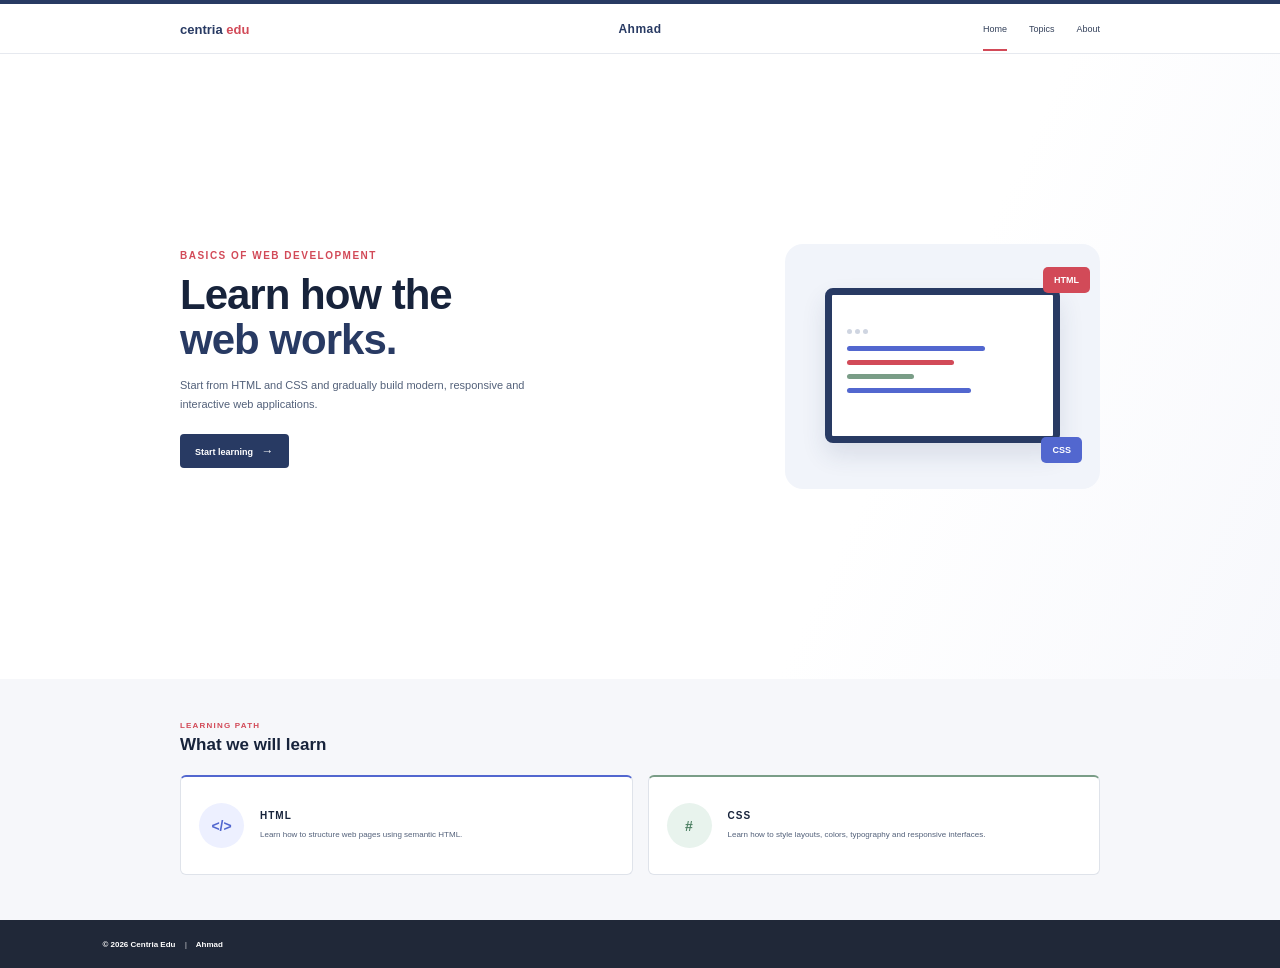
<file: A1/index.html>
<!DOCTYPE html>
<html lang="en">
<head>
<meta charset="UTF-8">
<meta name="viewport" content="width=device-width, initial-scale=1.0">
<title>Centria Edu | Basics of Web Development</title>
<link rel="stylesheet" href="style.css">
</head>
<body>
<!--
    Original author: Centria Edu
    Modified by: Ahmad
-->
<header class="site-header">
  <div class="header-inner">
    <a href="#" class="brand"><span>centria</span><b> edu</b></a>
    <div class="student-name">Ahmad</div>
    <nav aria-label="Main navigation">
      <a class="active" href="#">Home</a><a href="#">Topics</a><a href="#">About</a>
    </nav>
  </div>
</header>
<main>
<section class="hero">
  <div class="hero-inner">
    <div class="hero-text">
      <p class="eyebrow">BASICS OF WEB DEVELOPMENT</p>
      <h1>Learn how the<br><span>web works.</span></h1>
      <p class="intro">Start from HTML and CSS and gradually build modern, responsive and interactive web applications.</p>
      <a href="#" class="button">Start learning <span>→</span></a>
    </div>
    <div class="hero-art" aria-hidden="true">
      <div class="window"><i></i><i></i><i></i><hr><hr><hr><hr></div>
      <div class="badge html">HTML</div><div class="badge css">CSS</div>
    </div>
  </div>
</section>
<section class="learning">
  <div class="section-inner">
    <p class="label">LEARNING PATH</p>
    <h2>What we will learn</h2>
    <div class="cards">
      <article class="card html-card"><div class="icon">&lt;/&gt;</div><div><h3>HTML</h3><p>Learn how to structure web pages using semantic HTML.</p></div></article>
      <article class="card css-card"><div class="icon">#</div><div><h3>CSS</h3><p>Learn how to style layouts, colors, typography and responsive interfaces.</p></div></article>
    </div>
  </div>
</section>
</main>
<footer><div>&copy; 2026 Centria Edu <span>|</span> Ahmad</div></footer>
</body>
</html>
</file>
<file: A1/style.css>
*{box-sizing:border-box}html,body{margin:0;padding:0}body{font-family:Arial,Helvetica,sans-serif;color:#17233b;background:#fff;font-size:12px}.site-header{height:54px;border-top:4px solid #283a63;border-bottom:1px solid #e6e9ef}.header-inner{position:relative;width:84%;max-width:920px;height:50px;margin:auto;display:flex;align-items:center;justify-content:space-between}.brand{text-decoration:none;font-size:13px;font-weight:700;color:#283a63}.brand b{color:#d24a58}.student-name{position:absolute;left:50%;transform:translateX(-50%);font-size:12px;font-weight:700;color:#283a63;letter-spacing:.5px}nav{display:flex;gap:22px;height:100%;align-items:center}nav a{position:relative;color:#33405a;font-size:9px;text-decoration:none;padding:17px 0}nav a.active:after{content:"";position:absolute;left:0;right:0;bottom:0;height:2px;background:#d24a58}.hero{min-height:625px;display:flex;align-items:center;background:linear-gradient(115deg,#fff 0%,#fff 68%,#f7f8fc 100%)}.hero-inner{width:84%;max-width:920px;margin:auto;display:flex;align-items:center;justify-content:space-between;gap:55px}.hero-text{width:52%;padding:45px 0 60px}.eyebrow{margin:0 0 12px;color:#d24a58;font-size:10px;font-weight:700;letter-spacing:1.5px}h1{margin:0 0 14px;color:#17233b;font-size:42px;line-height:1.06;letter-spacing:-1px}h1 span{color:#283a63}.intro{max-width:370px;margin:0 0 21px;color:#53617a;font-size:11px;line-height:1.65}.button{display:inline-block;padding:10px 15px;border-radius:4px;background:#283a63;color:#fff;font-size:9px;font-weight:700;text-decoration:none}.button span{margin-left:6px;font-size:12px}.hero-art{position:relative;width:315px;height:245px;border-radius:18px;background:#f1f4fa}.window{position:absolute;width:235px;height:155px;left:40px;top:44px;border:7px solid #283a63;border-radius:8px;background:#fff;padding:28px 15px;box-shadow:0 12px 25px rgba(40,58,99,.12)}.window i{display:inline-block;width:5px;height:5px;border-radius:50%;background:#cfd5e1;margin-right:3px}.window hr{height:5px;border:0;border-radius:5px;background:#5267cf;margin:9px 0;width:72%}.window hr:nth-of-type(2){background:#d24a58;width:56%}.window hr:nth-of-type(3){background:#7a9d87;width:35%}.window hr:nth-of-type(4){width:65%}.badge{position:absolute;padding:8px 11px;border-radius:5px;color:#fff;font-size:9px;font-weight:700}.html{top:23px;right:10px;background:#d24a58}.css{right:18px;bottom:26px;background:#5267cf}.learning{background:#f6f7fa;padding:42px 0 45px}.section-inner{width:84%;max-width:920px;margin:auto}.label{margin:0 0 5px;color:#d24a58;font-size:8px;font-weight:700;letter-spacing:1.2px}.learning h2{margin:0 0 20px;font-size:17px}.cards{display:flex;gap:15px}.card{flex:1;min-height:100px;display:flex;align-items:center;gap:16px;padding:18px;border:1px solid #dfe3ea;border-radius:6px;background:#fff}.html-card{border-top:2px solid #5267cf}.css-card{border-top:2px solid #7a9d87}.icon{flex:0 0 45px;width:45px;height:45px;display:flex;align-items:center;justify-content:center;border-radius:50%;background:#edf0ff;color:#5267cf;font-size:14px;font-weight:700}.css-card .icon{background:#e8f3ed;color:#4e8164}.card h3{margin:0 0 8px;font-size:10px;letter-spacing:1px}.card p{margin:0;color:#53617a;font-size:8px;line-height:1.55}footer{min-height:48px;display:flex;align-items:center;background:#202838;color:#fff;padding-left:8%;font-size:8px;font-weight:700}footer span{margin:0 7px;opacity:.5}@media(max-width:720px){.header-inner,.hero-inner,.section-inner{width:88%}.student-name{position:static;transform:none;margin-left:auto;margin-right:18px}.hero{padding:65px 0}.hero-inner{flex-direction:column;align-items:flex-start}.hero-text{width:100%;padding:0}.hero-art{align-self:center}.cards{flex-direction:column}}@media(max-width:480px){h1{font-size:35px}.hero-art{transform:scale(.9)}}
</file>
